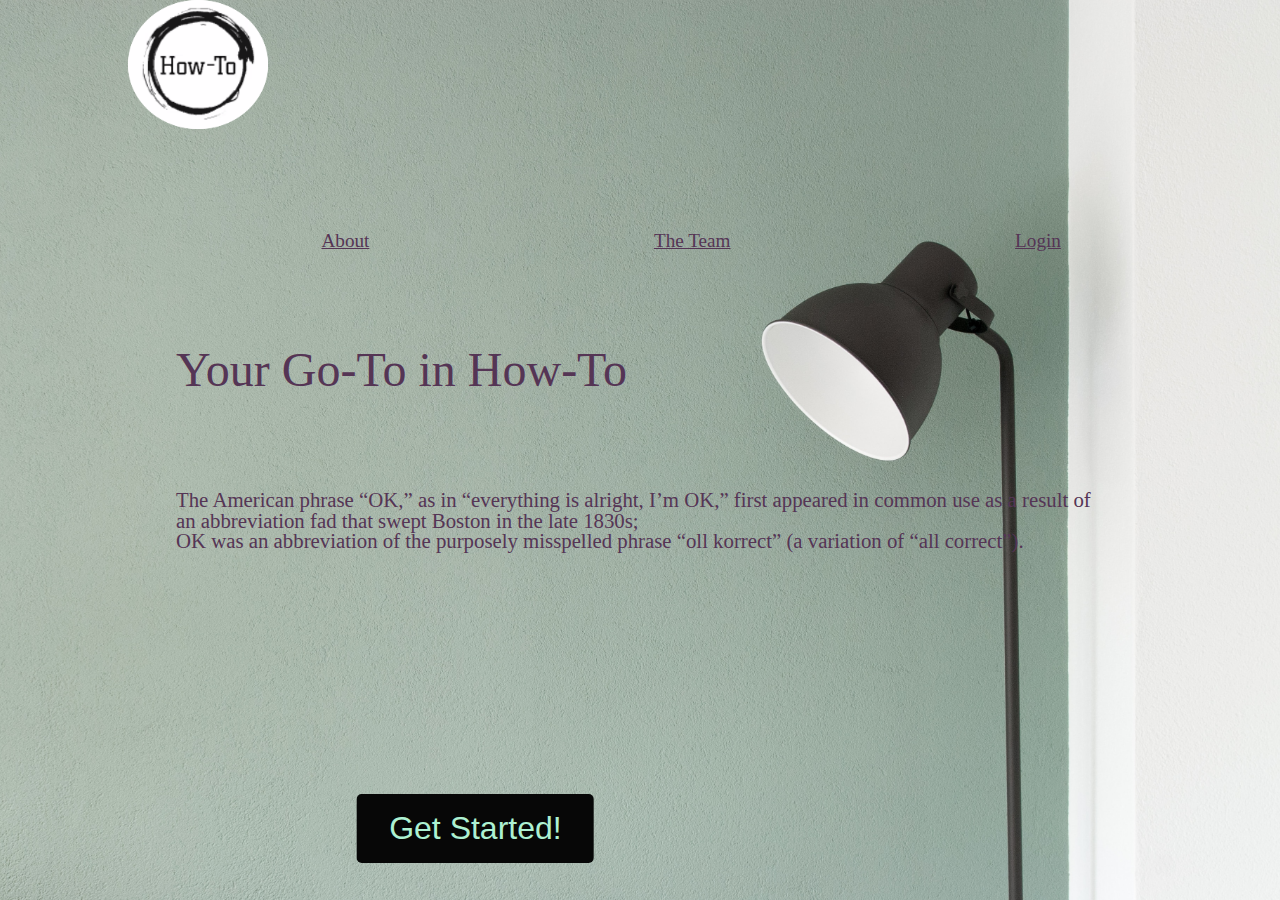
<file: index.html>
<!doctype html>

<html lang="en">

<head>
    <meta charset="utf-8">
    <meta name="viewport" content="width=device-width, initial-scale=1.0">
    <title>Go-To Marketing Page</title>

    <link href="https://fonts.googleapis.com/css?family=Indie+Flower|Roboto" rel="stylesheet">
    <link href="/css/index.css" rel="stylesheet">

    <!--[if lt IE 9]>
        <script src="https://cdnjs.cloudflare.com/ajax/libs/html5shiv/3.7.3/html5shiv.js"></script>
    <![endif]-->
</head>

<body>


    <header>
        <div class=logo>
            <img src="/img/logo.png" alt="Logo" style="width: 140px">
        </div>

        <nav>
            <a href="about.html">About</a>
            <a href>The Team</a>
            <a href>Login</a>
        </nav>
        

            <body>

                <header>

                   
                        <div>
                            <h1>Your Go-To in How-To</h1>

                            <div class="button-container">
                                <a href="https://how-to-q3v8wcpgr.now.sh/"> <button class="btn">Get Started!</button> </a>
                            </div>


                </header>
                <div class="container">
                    <div class="about">
                        <div>
                            <p>The American phrase “OK,” as in “everything is alright, I’m OK,” first appeared in common
                                use as a result of an abbreviation fad that swept Boston in the late 1830s; <br> OK was
                                an abbreviation of the purposely misspelled phrase “oll korrect” (a variation of “all
                                correct”).</p>
                        </div>
                    </div>
                </div>
                </div>
            </body>
</file>
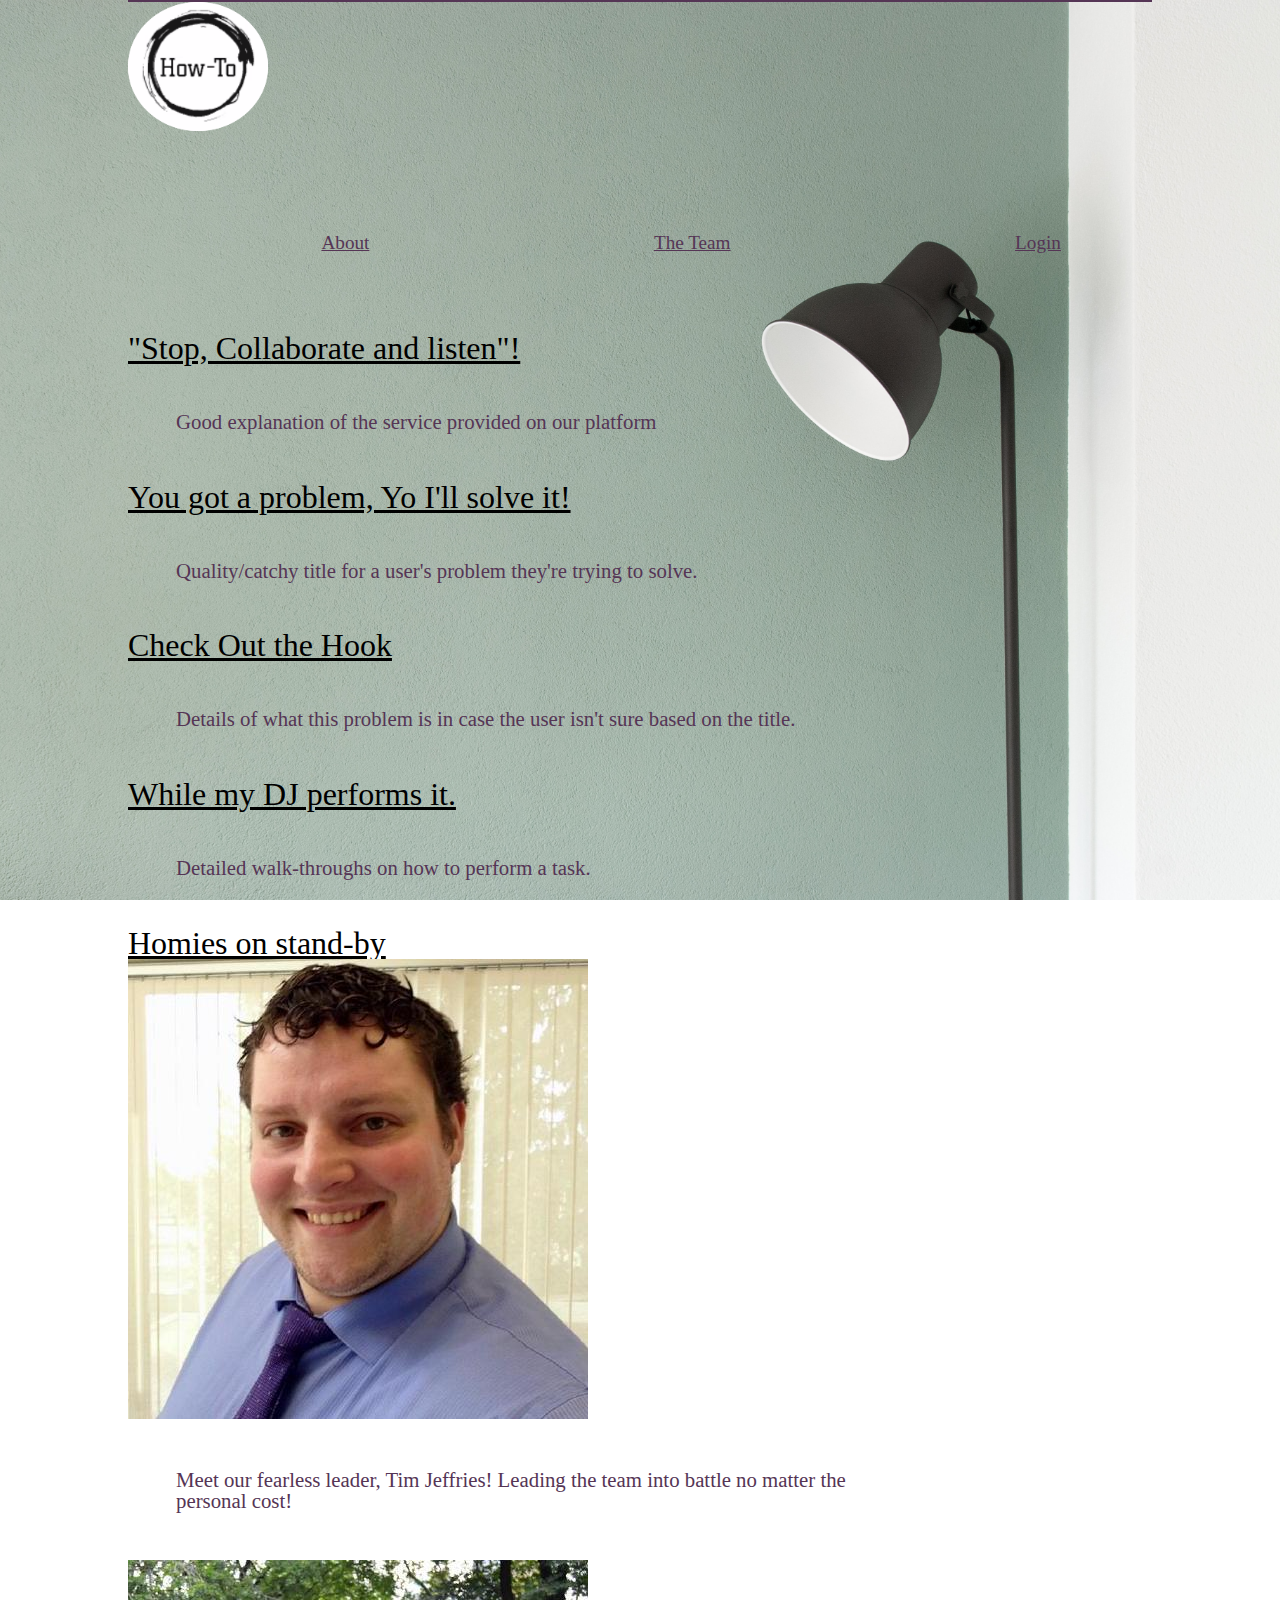
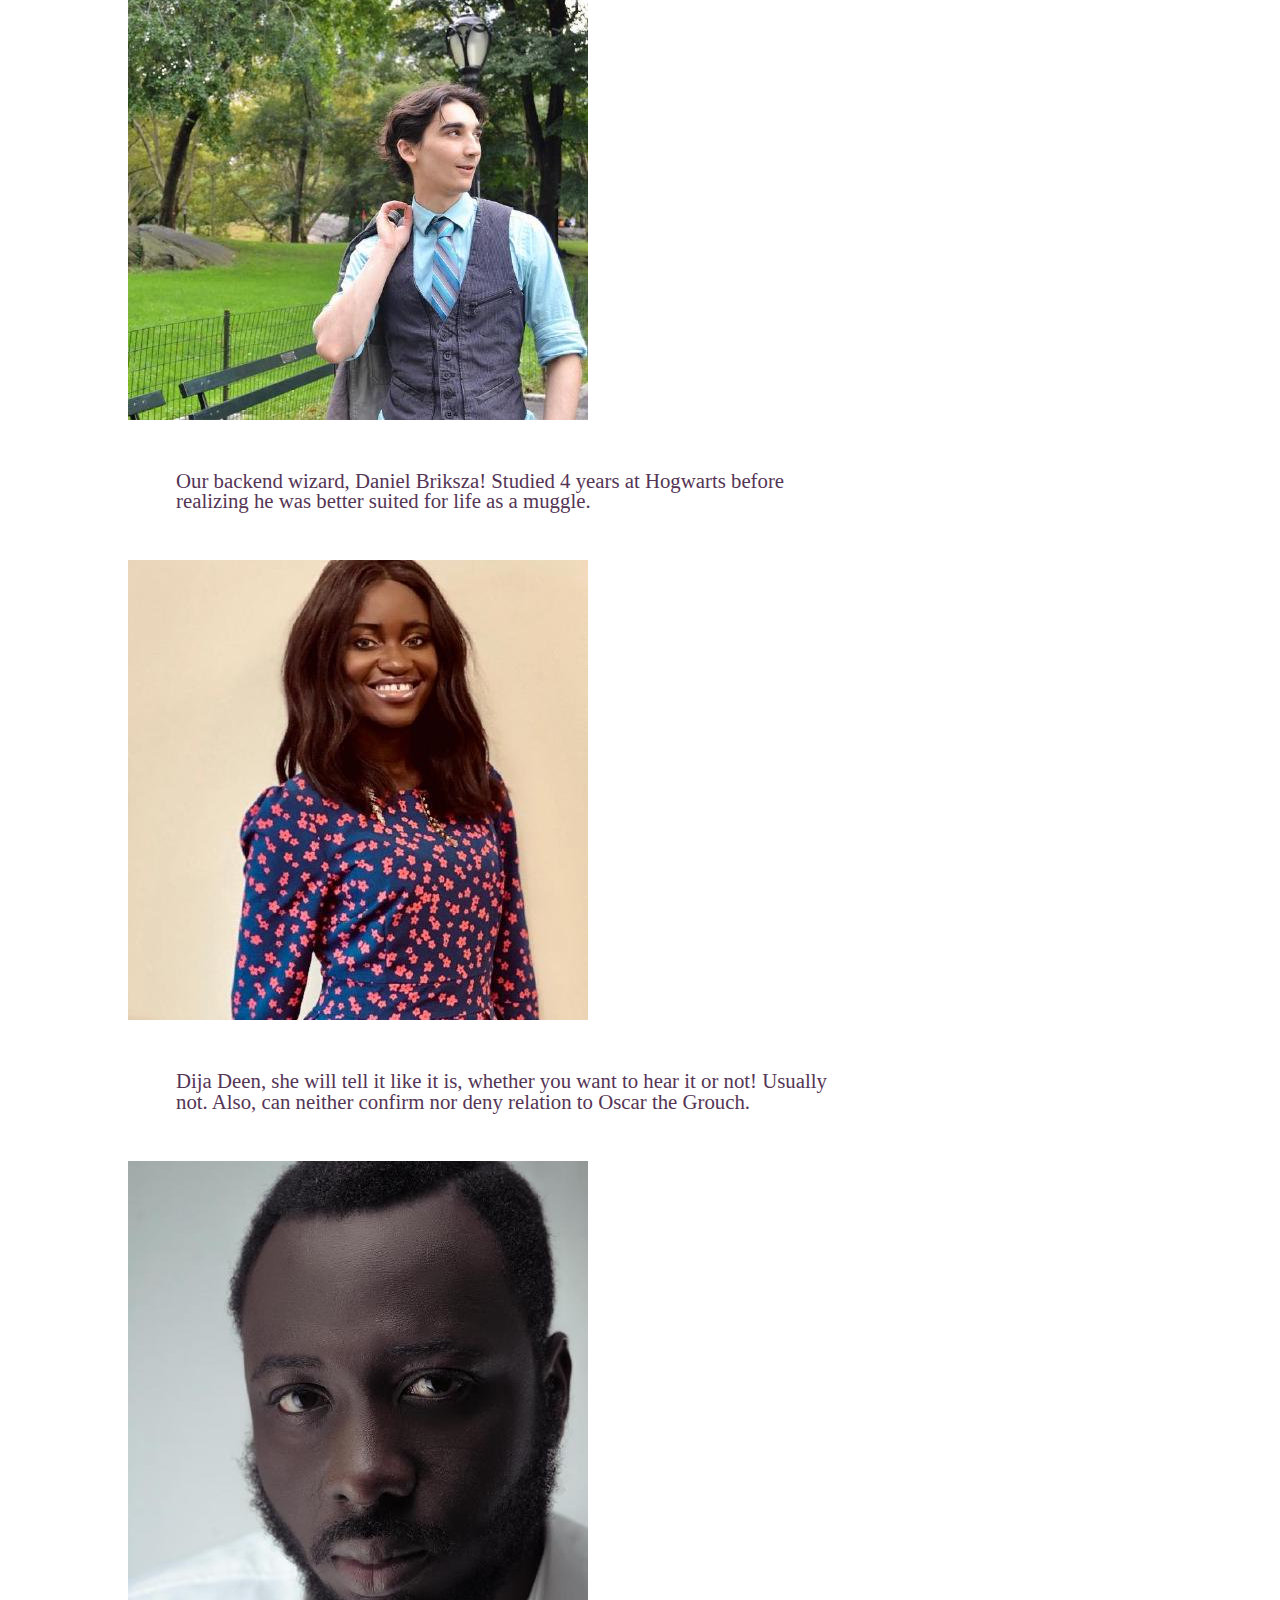
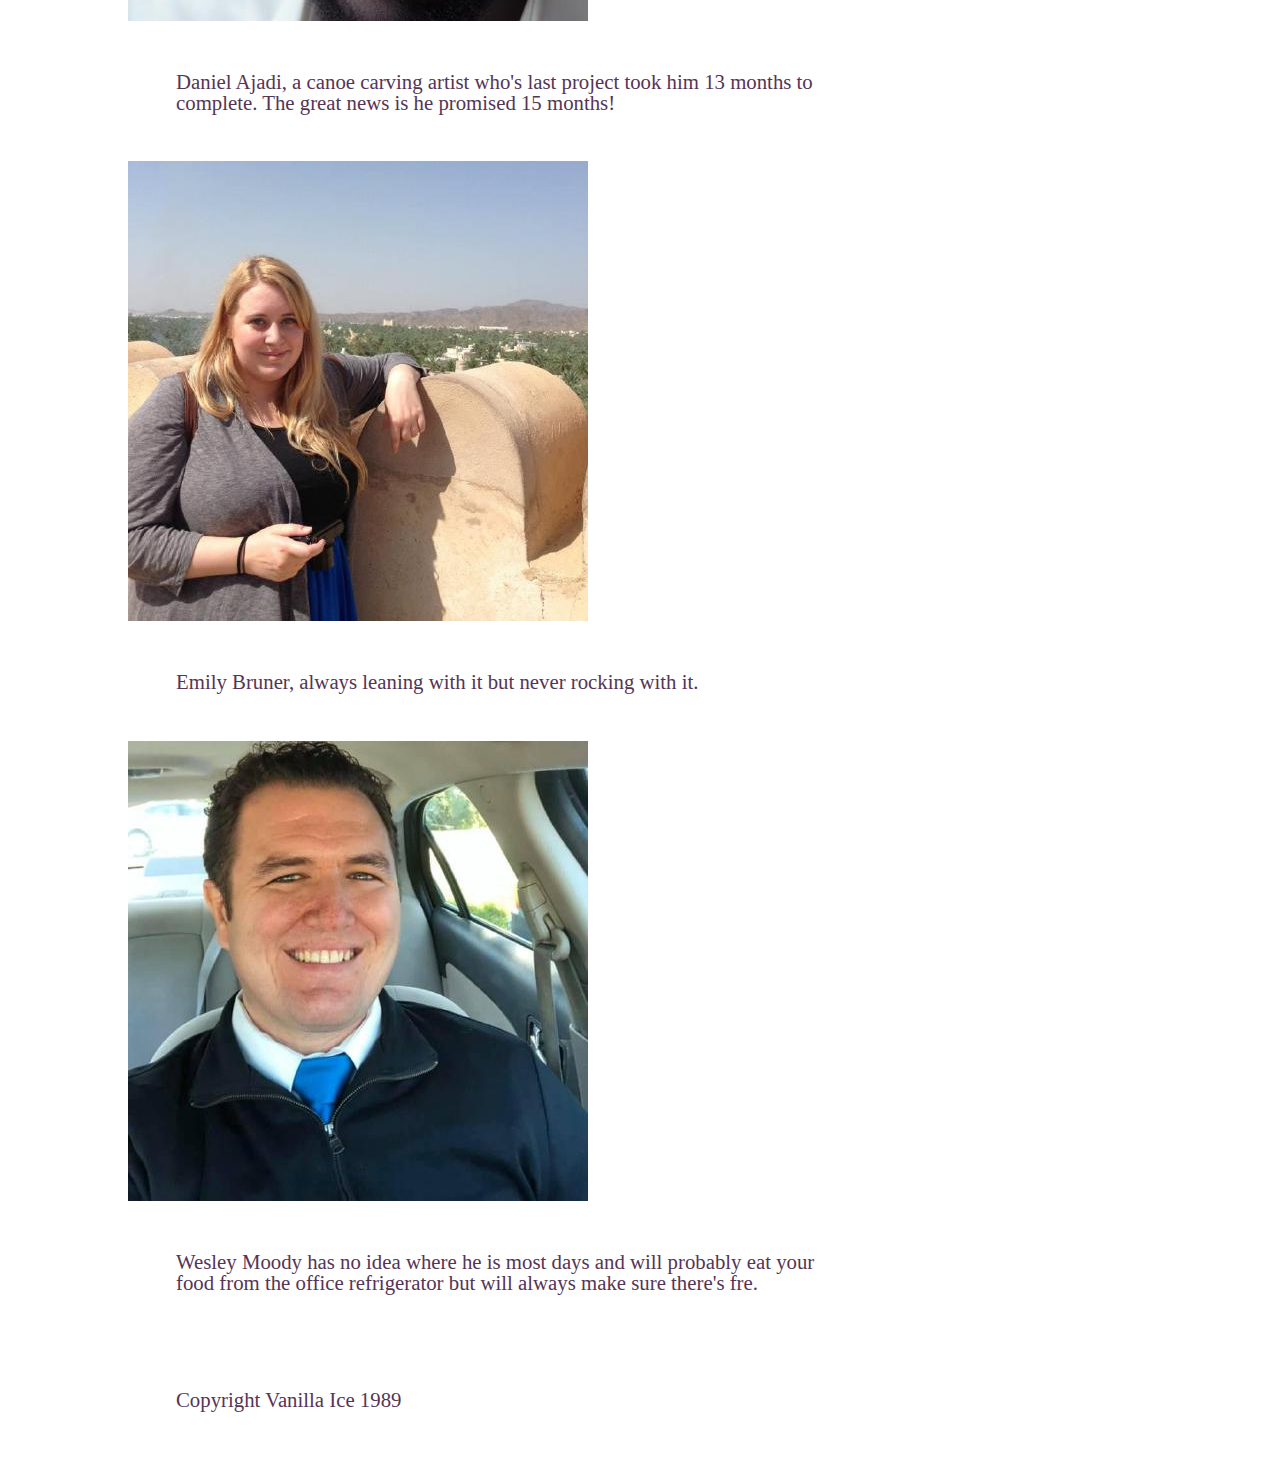
<file: about.html>
<!DOCTYPE html>
<html lang="en">
  <head>
    <meta charset="utf-8" />
    <link rel="icon" href="%PUBLIC_URL%/favicon.ico" />
    <meta name="viewport" content="width=device-width, initial-scale=1" />
    <link href="/css/index.css" rel="stylesheet">
    <title>How-To About</title>
  </head>

  <body>

    <div class=background alt="lamp">

    </div>

    <section class="header-content">

      <header> 
        <div class=logo>
          <img src="/img/logo.png" alt="Logo" style="width: 140px">
        </div>

        <nav>            
            <a href>About</a>
            <a href>The Team</a>
            <a href>Login</a>
    </nav>

      </header>
    </section>

    <section class="welcome">
      <!-- <img class="photo" src="#"> -->
      <h2>"Stop, Collaborate and listen"!</h2>
      <p>Good explanation of the service provided on our platform</p>
    </section>

    <section class="title">
      <div class="text-content">
        <h2>You got a problem, Yo I'll solve it!</h2>
        <p>Quality/catchy title for a user's problem they're trying to solve.</p>
      </div>
      <div class="img-content">
        <!-- <img src="#" alt="Let's go on an adventure!"> -->
      </div>
    </section>
    <section class="description">
      <div class="img-content">
          <!-- <img src="#" class="img-fluid rounded" alt="Lets have fun!"> -->
      </div>
      <div class="text-content">
        <h2>Check Out the Hook</h2>
        <p>Details of what this problem is in case the user isn't sure based on the title.</p> 
      </div>

    </section>
    <section class="content-destination">
      <h2>While my DJ performs it.</h2>
      <p>Detailed walk-throughs on how to perform a task.</p>
      <!-- <img src="#" alt="Second slide"> -->
    </section>
    <section class="content-pick">
  
      <div class="sign_up">
        <h2>Homies on stand-by</h2>
        <!-- <button class="btn">Login!</button> -->
      </div>
      <div class="photos">
          <img src="/img/tjeffries.jpeg" alt="Tim">
            <p>Meet our fearless leader, Tim Jeffries! Leading the team into battle no matter the personal cost!</p>
          <img src="/img/dbriksza.jpeg" alt="dbriksza">
            <p>Our backend wizard, Daniel Briksza! Studied 4 years at Hogwarts before realizing he was better suited for life as a muggle.</p>
          <img src="/img/ddeen.jpeg" alt="ddeen">
            <p>Dija Deen, she will tell it like it is, whether you want to hear it or not! Usually not. Also, can neither confirm nor deny relation to Oscar the Grouch.</p>
          <img src="/img/dtheolamide.jpeg" alt="dtheolamide">
          <p>Daniel Ajadi, a canoe carving artist who's last project took him 13 months to complete. The great news is he promised 15 months!</p>
          <img src="/img/ebruner.jpeg" alt="ebruner">
            <p>Emily Bruner, always leaning with it but never rocking with it.</p>
          <img src="/img/wmoody.jpeg" alt="Wes">
            <p>Wesley Moody has no idea where he is most days and will probably eat your food from the office refrigerator but will always make sure there's fre.</p>
      </div>

  <footer class="footer">
    <p>Copyright Vanilla Ice 1989</p>
  </footer>

    </section>

  </body>
</html>
</file>
<file: css/index.css>
/* http://meyerweb.com/eric/tools/css/reset/ 
   v2.0 | 20110126
   License: none (public domain)
*/
html,
body,
div,
span,
applet,
object,
iframe,
h1,
h2,
h3,
h4,
h5,
h6,
p,
blockquote,
pre,
a,
abbr,
acronym,
address,
big,
cite,
code,
del,
dfn,
em,
img,
ins,
kbd,
q,
s,
samp,
small,
strike,
strong,
sub,
sup,
tt,
var,
b,
u,
i,
center,
dl,
dt,
dd,
ol,
ul,
li,
fieldset,
form,
label,
legend,
table,
caption,
tbody,
tfoot,
thead,
tr,
th,
td,
article,
aside,
canvas,
details,
embed,
figure,
figcaption,
footer,
header,
hgroup,
menu,
nav,
output,
ruby,
section,
summary,
time,
mark,
audio,
video {
  margin: 0;
  padding: 0;
  border: 0;
  font-size: 100%;
  font: inherit;
  vertical-align: baseline;
}
/* HTML5 display-role reset for older browsers */
article,
aside,
details,
figcaption,
figure,
footer,
header,
hgroup,
menu,
nav,
section {
  display: block;
}
body {
  line-height: 1;
}
ol,
ul {
  list-style: none;
}
blockquote,
q {
  quotes: none;
}
blockquote:before,
blockquote:after,
q:before,
q:after {
  content: '';
  content: none;
}
table {
  border-collapse: collapse;
  border-spacing: 0;
}
nav {
  display: flex;
  justify-content: space-between;
  padding: 1.6% 0;
}
@media (max-width: 500px) {
  nav {
    flex-direction: column;
  }
}
nav h2 {
  font-size: 2.2rem;
  color: #96c5b0;
  margin-left: 2%;
}
nav .holder {
  width: 50%;
  display: flex;
  justify-content: space-around;
  color: #553555;
}
nav .holder :hover {
  background-color: #755B69;
}
nav .holder a {
  color: #553555;
  text-decoration: none;
}
header {
  display: flex;
  flex-direction: column;
}
.button-container {
  position: relative;
  max-width: 60%;
  height: auto;
}
.button-container img {
  max-width: 100%;
  height: auto;
}
.button-container img :hover {
  background-color: #553555;
}
h1 {
  font-size: 3rem;
  color: #553555;
  padding: 3rem;
}
.background-image {
  width: 100%;
  margin: 0 auto;
  height: 100vh;
  display: flex;
}
body {
  background-attachment: fixed;
  background-position: center center;
  background-size: cover;
  background-repeat: no-repeat;
  background-image: url(/img/lampbg.jpg);
}
header .btn {
  position: absolute;
  left: 45%;
  transform: translate(-20%, 0%);
  background-color: #070707;
  color: #ADF1D2;
  font-size: 2rem;
  margin-top: 22rem;
  padding: 1rem 2rem;
  border: none;
  cursor: pointer;
  border-radius: 5px;
}
p {
  color: white;
  padding: 3rem;
  font-size: 1.3rem;
}
body {
  width: 80%;
  margin: 0 auto;
}
.header-content {
  border-top: 2px solid #553555;
}
.logo {
  width: 100px;
}
.how-to {
  font-size: 4rem;
}
nav {
  width: 100%;
  margin-top: 3rem;
  padding: 5%;
  height: 1rem;
  display: flex;
  justify-content: space-around;
}
@media (max-width: 500px) {
  nav {
    display: flex;
    flex-direction: column;
    justify-content: space-around;
    align-items: flex-end;
  }
}
nav a {
  color: #553555;
  font-size: 1.2rem;
}
.welcome {
  margin-top: 2rem;
}
p {
  color: #553555;
  padding: 3rem;
  font-size: 1.3rem;
}
h2 {
  font-size: 2rem;
  text-decoration: underline;
}
.btn {
  position: center;
  font-size: 2rem;
  cursor: pointer;
  border-radius: 0.5rem;
  margin: 0 auto;
}
.photos {
  width: 75%;
  height: 10%;
  flex-direction: column;
}
</file>
